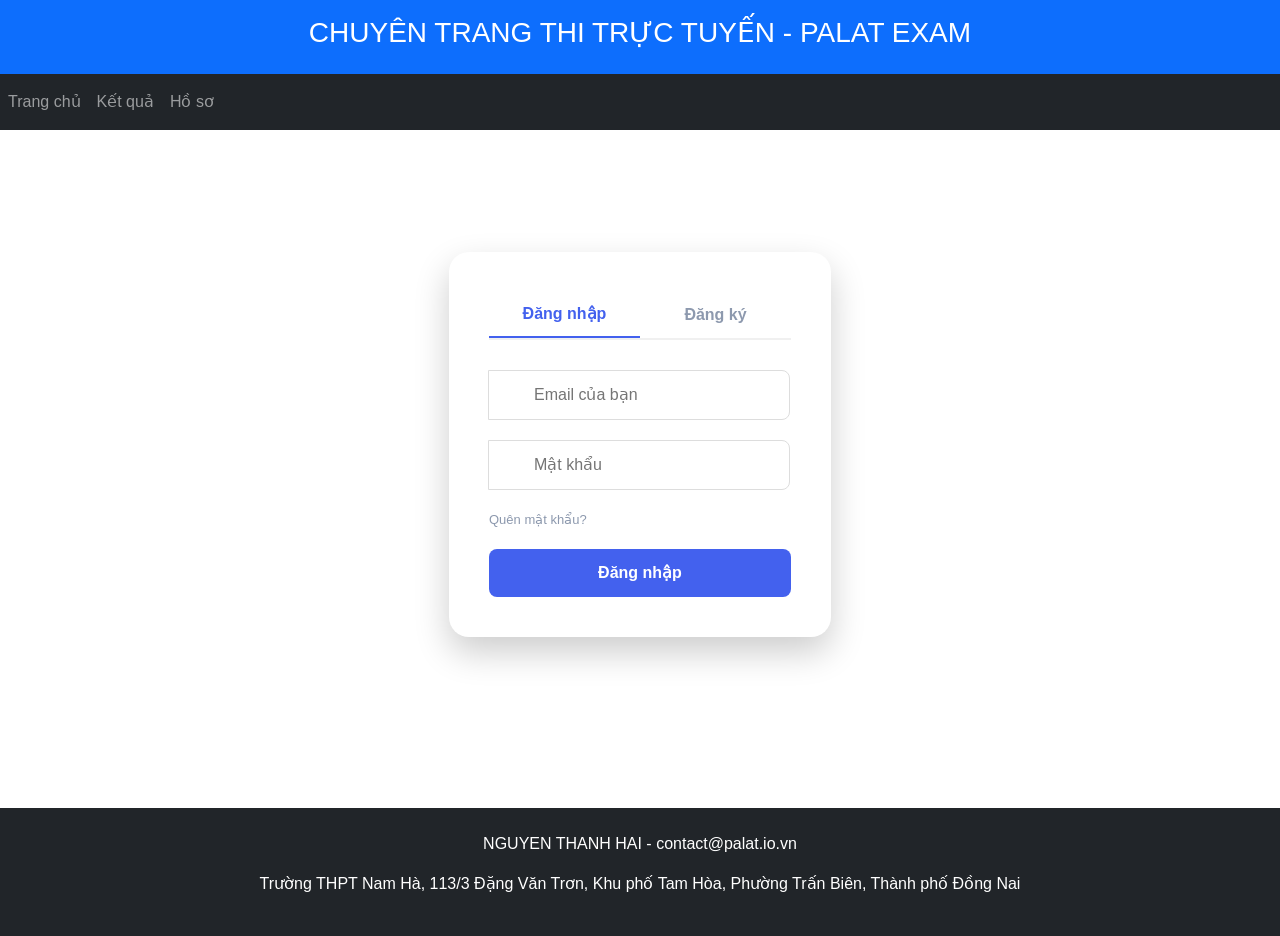
<file: index.html>
<!DOCTYPE html>
<html>
<head>
  <title>Palatexam APP v1</title>

</head>
<body>
  <script>
window.location.href = "/exam/";
</script>
<script>
  var delayInMilliseconds = 500;
  setTimeout(function() {
    window.open("/exam/" ,"_self");
  }, delayInMilliseconds);
  var seconds = 0;
  setInterval(function() {timer.innerHTML = seconds++;
  console.log(seconds);
  }, 1000);

  </script>
</body>
</html>
</file>
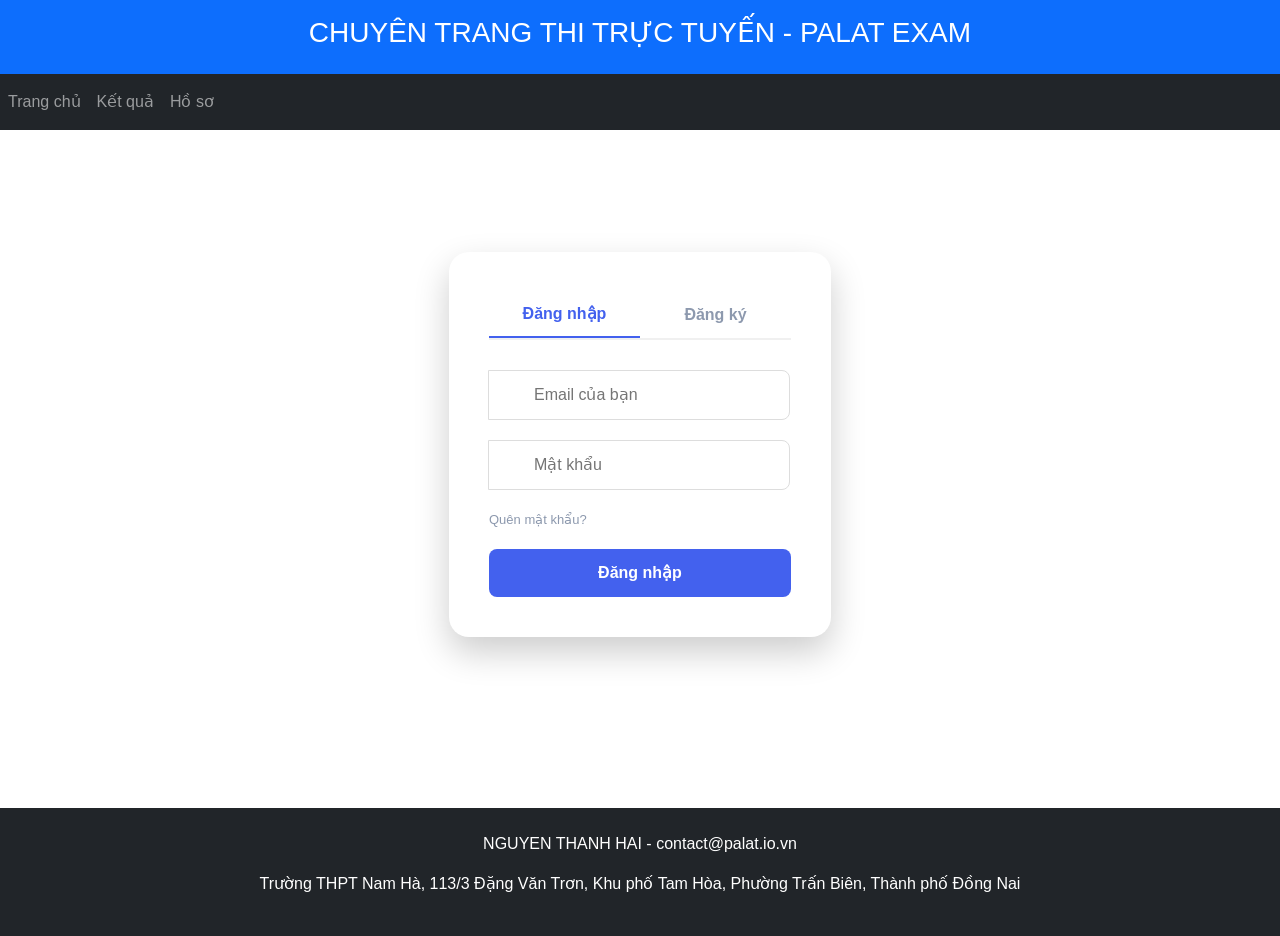
<file: exam/index.html>
<!DOCTYPE html>
<head>
    <title>TRANG KIỂM TRA KỸ NĂNG THÀNH VIÊN ĐẦU VÀO</title>
    <link rel="stylesheet" href="../data/style/exam.css" />
    <meta charset="utf-8">
    <meta name="viewport" content="width=device-width, initial-scale=1">
    <link href="https://cdn.jsdelivr.net/npm/bootstrap@5.3.8/dist/css/bootstrap.min.css" rel="stylesheet">
    <script src="https://cdn.jsdelivr.net/npm/bootstrap@5.3.8/dist/js/bootstrap.bundle.min.js"></script>
    
</head>
<body>
    <div id="TITLE_NAV">
        <div class="p-3 bg-primary text-white text-center">
            <h3 id="title_exam">CHUYÊN TRANG THI TRỰC TUYẾN - PALAT EXAM</h3>
        </div>
        <div>
            <nav class="navbar navbar-expand-sm bg-dark navbar-dark">
                    <ul class="navbar-nav">
                        <li class="nav-item"><a class="nav-link " href="?to=0"><i class="fas fa-home"></i> Trang chủ</a></li>
                        <li class="nav-item"><a class="nav-link "href="?to=result_exam"><i class="fas fa-result"></i> Kết quả</a></li>
                        <li class="nav-item"><a class="nav-link "href="?to=my_profile"><i class="fas fa-user"></i> Hồ sơ</a></li>
                    </ul>
                </nav>
        </div>
        
    </div>
    <div id="MAIN">
        
    </div>
    <div class="mt-5 p-4 bg-dark text-white text-center">
    <p>NGUYEN THANH HAI - contact@palat.io.vn</p>
    <p>Trường THPT Nam Hà, 113/3 Đặng Văn Trơn, Khu phố Tam Hòa, Phường Trấn Biên, Thành phố Đồng Nai</p>
    </div>
</body>
<script src="../data/event/runtime-en4.js"></script>
</html>
</file>
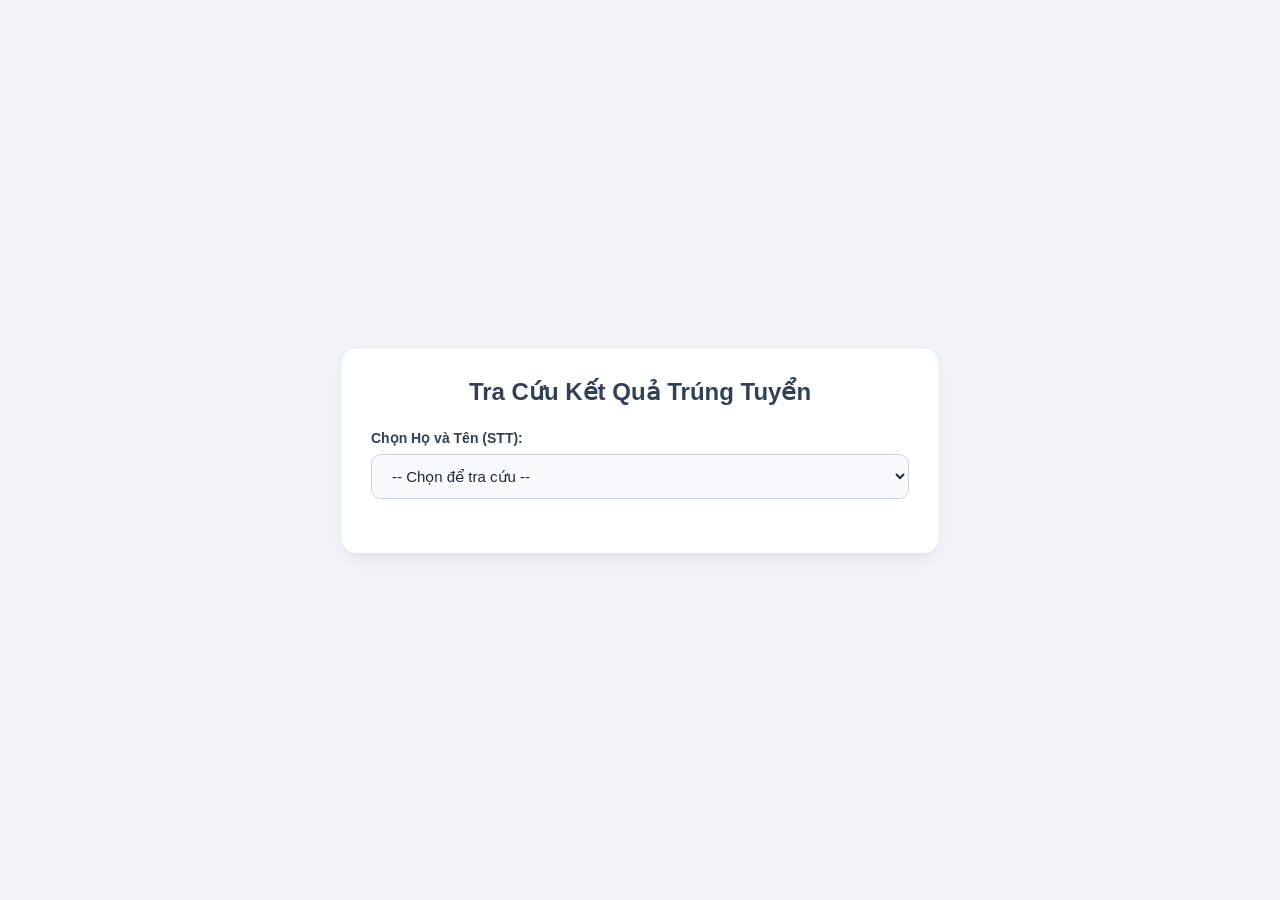
<file: data/locktracuu.html>
<!DOCTYPE html>
<html lang="vi">
<head>
    <meta charset="UTF-8">
    <meta name="viewport" content="width=device-width, initial-scale=1.0">
    <title>Tra Cứu Kết Quả Trúng Tuyển</title>
    <style>
        :root {
            --bg-color: #f1f5f9;
            --card-bg: #ffffff;
            --primary-color: #334155;
            --accent-color: #0ea5e9;
            --border-color: #cbd5e1;
            --text-color: #1e293b;
            --text-light: #64748b;
        }

        * {
            box-sizing: border-box;
            margin: 0;
            padding: 0;
            font-family: 'Segoe UI', Tahoma, Geneva, Verdana, sans-serif;
        }

        body {
            background-color: var(--bg-color);
            color: var(--text-color);
            display: flex;
            justify-content: center;
            align-items: center;
            min-height: 100vh;
            padding: 20px;
        }

        .container {
            width: 100%;
            max-width: 600px;
            background-color: var(--card-bg);
            border-radius: 16px;
            box-shadow: 0 10px 25px -5px rgba(0, 0, 0, 0.05), 0 8px 10px -6px rgba(0, 0, 0, 0.05);
            padding: 30px;
            border: 1px solid rgba(203, 213, 225, 0.5);
        }

        h2 {
            text-align: center;
            color: var(--primary-color);
            margin-bottom: 24px;
            font-size: 24px;
        }

        .search-box {
            display: flex;
            flex-direction: column;
            gap: 8px;
            margin-bottom: 24px;
        }

        label {
            font-weight: 600;
            font-size: 14px;
            color: var(--primary-color);
        }

        select {
            width: 100%;
            padding: 12px 16px;
            border: 1px solid var(--border-color);
            border-radius: 10px;
            font-size: 15px;
            background-color: #f8fafc;
            color: var(--text-color);
            outline: none;
            transition: all 0.3s ease;
        }

        select:focus {
            border-color: var(--accent-color);
            box-shadow: 0 0 0 3px rgba(14, 165, 233, 0.15);
            background-color: #fff;
        }

        .result-container {
            background-color: #f8fafc;
            border: 1px solid var(--border-color);
            border-radius: 12px;
            padding: 20px;
            display: none; /* Ẩn đi khi chưa có dữ liệu */
            animation: fadeIn 0.4s ease-in-out;
        }

        .result-container.active {
            display: block;
        }

        .result-title {
            font-size: 16px;
            font-weight: 700;
            color: var(--primary-color);
            margin-bottom: 16px;
            border-bottom: 2px solid var(--border-color);
            padding-bottom: 8px;
        }

        .result-item {
            display: flex;
            justify-content: space-between;
            padding: 10px 0;
            border-bottom: 1px dashed var(--border-color);
        }

        .result-item:last-child {
            border-bottom: none;
        }

        .label-name {
            color: var(--text-light);
            font-weight: 500;
        }

        .value-name {
            font-weight: 600;
            color: var(--text-color);
            text-align: right;
        }

        .loading {
            text-align: center;
            color: var(--text-light);
            font-style: italic;
            display: none;
            margin-top: 10px;
        }

        @keyframes fadeIn {
            from { opacity: 0; transform: translateY(6px); }
            to { opacity: 1; transform: translateY(0); }
        }
    </style>
</head>
<body>

    <div class="container">
        <h2>Tra Cứu Kết Quả Trúng Tuyển</h2>
        
        <div class="search-box">
            <label for="studentSelect">Chọn Họ và Tên (STT):</label>
            <select id="studentSelect" onchange="fetchData(this.value)">
              <option value="" disabled selected>-- Chọn để tra cứu --</option>
              <option value="1">1 - Đỗ Nguyễn Kim Anh</option>
              <option value="2">2 - Tăng Huỳnh Ngọc Anh</option>
              <option value="3">3 - Phạm Huỳnh Khắc Duy</option>
              <option value="4">4 - Hồ Quốc Đạt</option>
              <option value="5">5 - Nguyễn Phan Kim Đạt</option>
              <option value="6">6 - Trần Thành Đạt</option>
              <option value="7">7 - Vũ Thành Đạt</option>
              <option value="8">8 - Nguyễn Thanh Hải</option>
              <option value="9">9 - Trương Minh Hằng</option>
              <option value="10">10 - Phạm Trần Minh Hiếu</option>
              <option value="11">11 - Phan Tấn Hòa</option>
              <option value="12">12 - Trần Hòa</option>
              <option value="13">13 - Nguyễn Hữu Hoàng</option>
              <option value="14">14 - Chu Nhật Huy</option>
              <option value="15">15 - Huỳnh Phúc Khang</option>
              <option value="16">16 - Lưu Duy Khang</option>
              <option value="17">17 - Lê Khoa</option>
              <option value="18">18 - Vũ Đình Khôi</option>
              <option value="19">19 - Trần Tuấn Kiệt</option>
              <option value="20">20 - Nguyễn Hoàng Khánh Lam</option>
              <option value="21">21 - Trần Hữu Lộc</option>
              <option value="22">22 - Lê Thị Cẩm Ly</option>
              <option value="23">23 - Trần Tuyết Mai</option>
              <option value="24">24 - Phạm Bình Minh</option>
              <option value="25">25 - Đồng Thanh Ngân</option>
              <option value="27">27 - Nguyễn Trần Kim Ngân</option>
              <option value="28">28 - Nguyễn Phạm Bảo Ngọc</option>
              <option value="29">29 - Ôn Minh Nhã</option>
              <option value="30">30 - Đinh Trần Quỳnh Như</option>
              <option value="31">31 - Nguyễn Ngô Đăng Phúc</option>
              <option value="32">32 - Nguyễn Thanh Phúc</option>
              <option value="33">33 - Phạm Minh Phương</option>
              <option value="34">34 - Nguyễn Duy Quang</option>
              <option value="35">35 - Phạm Hồ Minh Quang</option>
              <option value="36">36 - Đặng Thị Diễm Quỳnh</option>
              <option value="37">37 - Đỗ Phương Thảo</option>
              <option value="38">38 - Trần Ngọc Anh Thy</option>
              <option value="39">39 - Nguyễn Đức Trí</option>
              <option value="40">40 - Nguyễn Đức Trí (2)</option>
              <option value="41">41 - Nguyễn Hoàng Trinh</option>
              <option value="42">42 - Hồ Thanh Trúc</option>
              <option value="43">43 - Nguyễn Cát Tường</option>
          </select>
        </div>

        <div id="loading" class="loading">Đang tải dữ liệu...</div>
        <div id="resultContainer" class="result-container">
            <div class="result-title">Thông Tin Trúng Tuyển</div>
            
            <div class="result-item">
                <span class="label-name">STT:</span>
                <span class="value-name" id="resSTT">--</span>
            </div>
            <div class="result-item">
                <span class="label-name">Họ và Tên:</span>
                <span class="value-name" id="resHoTen">--</span>
            </div>
            <div class="result-item">
                <span class="label-name">Trường Trúng Tuyển:</span>
                <span class="value-name" id="resTruong">--</span>
            </div>
            <div class="result-item">
                <span class="label-name">Ngành Trúng Tuyển:</span>
                <span class="value-name" id="resNganh">--</span>
            </div>
        </div>
    </div>

    <script>
        async function fetchData(stt) {
            if (!stt) return;

            const resultContainer = document.getElementById('resultContainer');
            const loading = document.getElementById('loading');
            resultContainer.classList.remove('active');
            loading.style.display = 'block';

            try {
                const response = await fetch(`https://api.palat.io.vn/tracuu/${stt}`);
                
                if (!response.ok) {
                    throw new Error('Không thể kết nối đến máy chủ hoặc không tìm thấy dữ liệu.');
                }

                const data = await response.json();
                document.getElementById('resSTT').textContent = data.STT || '--';
                document.getElementById('resHoTen').textContent = data.Ho_Va_Ten || '--';
                document.getElementById('resTruong').textContent = data.Tr || '--';
                document.getElementById('resNganh').textContent = data.Ng || '--';

                resultContainer.classList.add('active');
            } catch (error) {
                alert('Lỗi: ' + error.message);
            } finally {
                // Tắt trạng thái loading
                loading.style.display = 'none';
            }
        }
    </script>
</body>
</html>
</file>
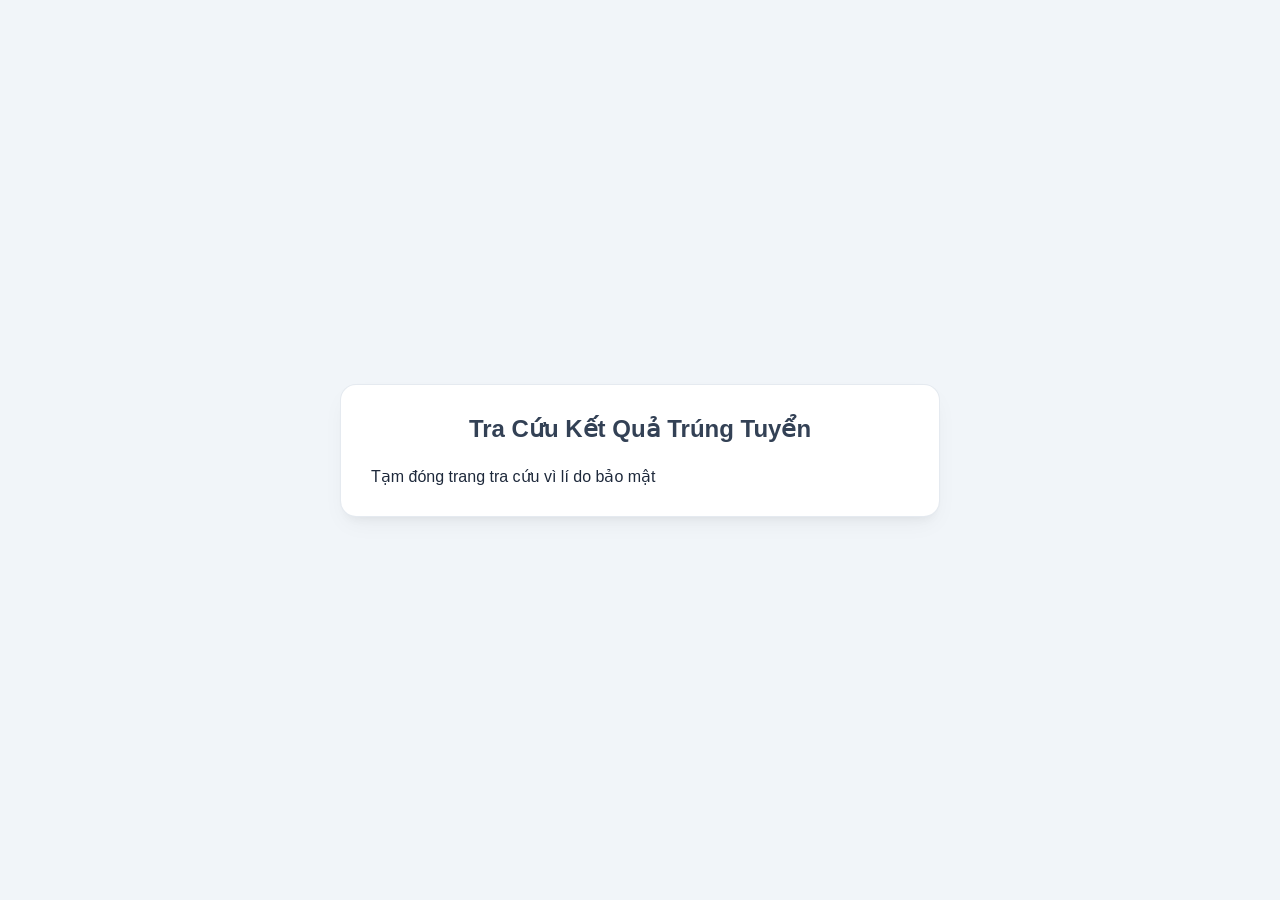
<file: data/tracuu.html>
<!DOCTYPE html>
<html lang="vi">
<head>
    <meta charset="UTF-8">
    <meta name="viewport" content="width=device-width, initial-scale=1.0">
    <title>Tra Cứu Kết Quả Trúng Tuyển</title>
    <style>
        :root {
            --bg-color: #f1f5f9;
            --card-bg: #ffffff;
            --primary-color: #334155;
            --accent-color: #0ea5e9;
            --border-color: #cbd5e1;
            --text-color: #1e293b;
            --text-light: #64748b;
        }

        * {
            box-sizing: border-box;
            margin: 0;
            padding: 0;
            font-family: 'Segoe UI', Tahoma, Geneva, Verdana, sans-serif;
        }

        body {
            background-color: var(--bg-color);
            color: var(--text-color);
            display: flex;
            justify-content: center;
            align-items: center;
            min-height: 100vh;
            padding: 20px;
        }

        .container {
            width: 100%;
            max-width: 600px;
            background-color: var(--card-bg);
            border-radius: 16px;
            box-shadow: 0 10px 25px -5px rgba(0, 0, 0, 0.05), 0 8px 10px -6px rgba(0, 0, 0, 0.05);
            padding: 30px;
            border: 1px solid rgba(203, 213, 225, 0.5);
        }

        h2 {
            text-align: center;
            color: var(--primary-color);
            margin-bottom: 24px;
            font-size: 24px;
        }

        .search-box {
            display: flex;
            flex-direction: column;
            gap: 8px;
            margin-bottom: 24px;
        }

        label {
            font-weight: 600;
            font-size: 14px;
            color: var(--primary-color);
        }

        select {
            width: 100%;
            padding: 12px 16px;
            border: 1px solid var(--border-color);
            border-radius: 10px;
            font-size: 15px;
            background-color: #f8fafc;
            color: var(--text-color);
            outline: none;
            transition: all 0.3s ease;
        }

        select:focus {
            border-color: var(--accent-color);
            box-shadow: 0 0 0 3px rgba(14, 165, 233, 0.15);
            background-color: #fff;
        }

        .result-container {
            background-color: #f8fafc;
            border: 1px solid var(--border-color);
            border-radius: 12px;
            padding: 20px;
            display: none; /* Ẩn đi khi chưa có dữ liệu */
            animation: fadeIn 0.4s ease-in-out;
        }

        .result-container.active {
            display: block;
        }

        .result-title {
            font-size: 16px;
            font-weight: 700;
            color: var(--primary-color);
            margin-bottom: 16px;
            border-bottom: 2px solid var(--border-color);
            padding-bottom: 8px;
        }

        .result-item {
            display: flex;
            justify-content: space-between;
            padding: 10px 0;
            border-bottom: 1px dashed var(--border-color);
        }

        .result-item:last-child {
            border-bottom: none;
        }

        .label-name {
            color: var(--text-light);
            font-weight: 500;
        }

        .value-name {
            font-weight: 600;
            color: var(--text-color);
            text-align: right;
        }

        .loading {
            text-align: center;
            color: var(--text-light);
            font-style: italic;
            display: none;
            margin-top: 10px;
        }

        @keyframes fadeIn {
            from { opacity: 0; transform: translateY(6px); }
            to { opacity: 1; transform: translateY(0); }
        }
    </style>
</head>
<body>

    <div class="container">
        <h2>Tra Cứu Kết Quả Trúng Tuyển</h2>
        
    

        <div>Tạm đóng trang tra cứu vì lí do bảo mật</div>

    </div>

</body>
</html>
</file>
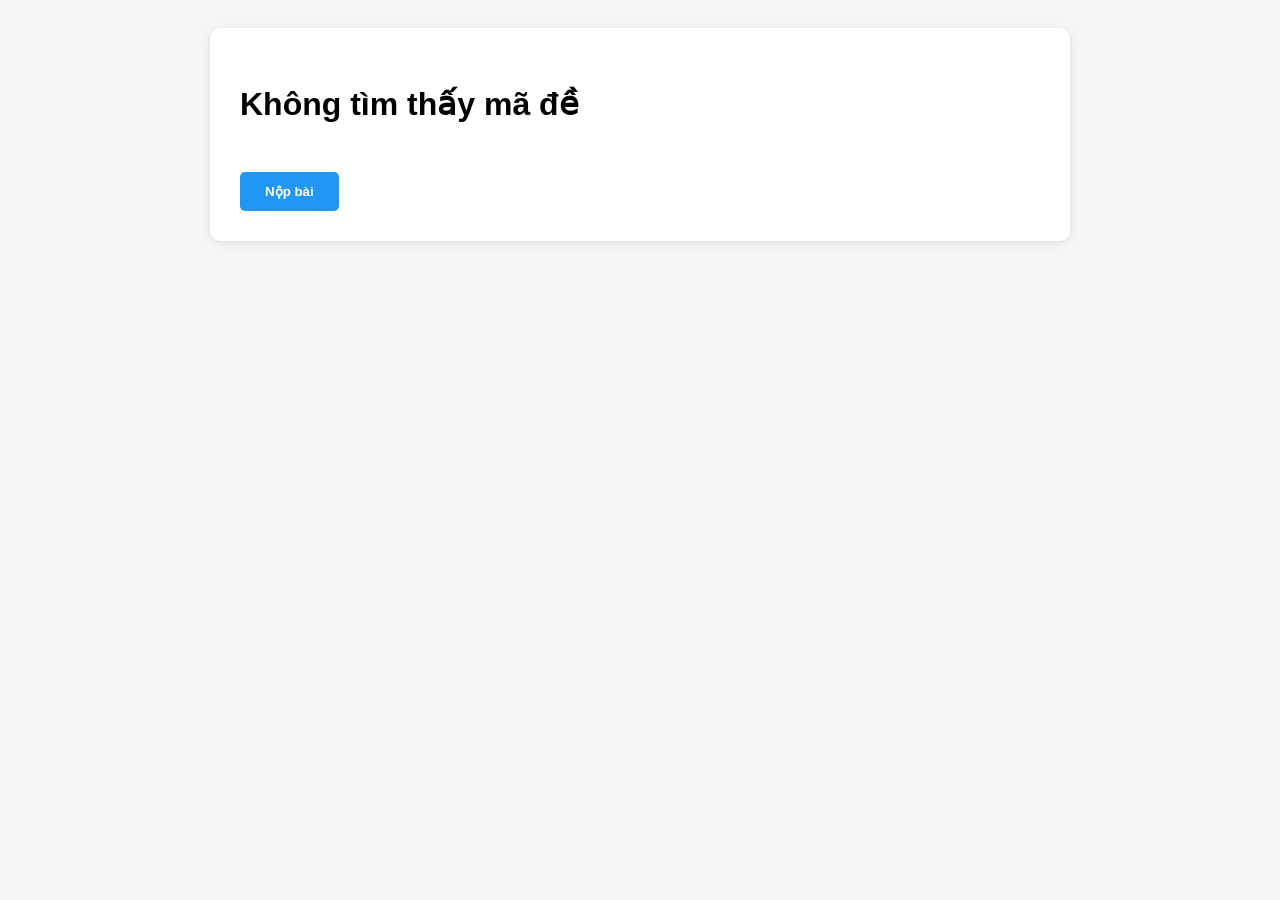
<file: exam/dethi.html>
<!DOCTYPE html>
<html lang="vi">
<head>
<meta charset="UTF-8">
<title>Thi trắc nghiệm</title>
<style>
    body { font-family: 'Segoe UI', Tahoma, Geneva, Verdana, sans-serif; padding: 20px; line-height: 1.6; background-color: #f4f7f6; }
    .container { max-width: 800px; margin: auto; background: white; padding: 30px; border-radius: 10px; box-shadow: 0 2px 10px rgba(0,0,0,0.1); }
    .question { margin-bottom: 20px; padding: 15px; border: 1px solid #eee; border-radius: 8px; display: none; /* Ẩn chi tiết lúc đầu */ }
    .correct { background: #e8f5e9; border-color: #4caf50; }
    .wrong { background: #ffebee; border-color: #f44336; }
    .answer-result { margin-top: 10px; padding: 8px; background: rgba(255,255,255,0.7); border-left: 4px solid #333; font-size: 0.9em; }
    input[type="text"] { padding: 8px; width: 250px; margin-top: 10px; border: 1px solid #ccc; border-radius: 4px; }
    label { cursor: pointer; display: block; margin: 8px 0; padding: 5px; border-radius: 4px; }
    label:hover { background: #f0f0f0; }
    
    #score-modal {
        display: none; position: fixed; z-index: 100; left: 0; top: 0; width: 100%; height: 100%;
        background-color: rgba(0,0,0,0.5); align-items: center; justify-content: center;
    }
    .modal-content {
        background: white; padding: 30px; border-radius: 10px; text-align: center; max-width: 400px; width: 90%;
    }
    
    .btn { padding: 12px 25px; cursor: pointer; border: none; border-radius: 5px; font-weight: bold; transition: 0.3s; }
    .btn-submit { background: #2196F3; color: white; margin-top: 20px; }
    .btn-detail { background: #4CAF50; color: white; margin-top: 15px; display: none; }
    .btn:hover { opacity: 0.8; }
</style>
</head>
<body>

<div class="container">
    <h1 id="title">Đang tải đề thi...</h1>
    <div id="quiz"></div>
    <button id="btn-submit" class="btn btn-submit" onclick="submitQuiz()">Nộp bài</button>
    <button id="btn-view-detail" class="btn btn-detail" onclick="showDetails()">Xem chi tiết bài làm</button>
</div>

<!-- Modal hiện điểm -->
<div id="score-modal">
    <div class="modal-content">
        <h2>Kết Quả Bài Làm</h2>
        <p id="score-text" style="font-size: 1.5em; color: #2196F3; font-weight: bold;"></p>
        <p id="stats-text"></p>
        <button class="btn btn-submit" onclick="closeModal()">Đóng</button>
    </div>
</div>


<script src="../data/event/exam.js"></script>

</body>
</html>
</file>
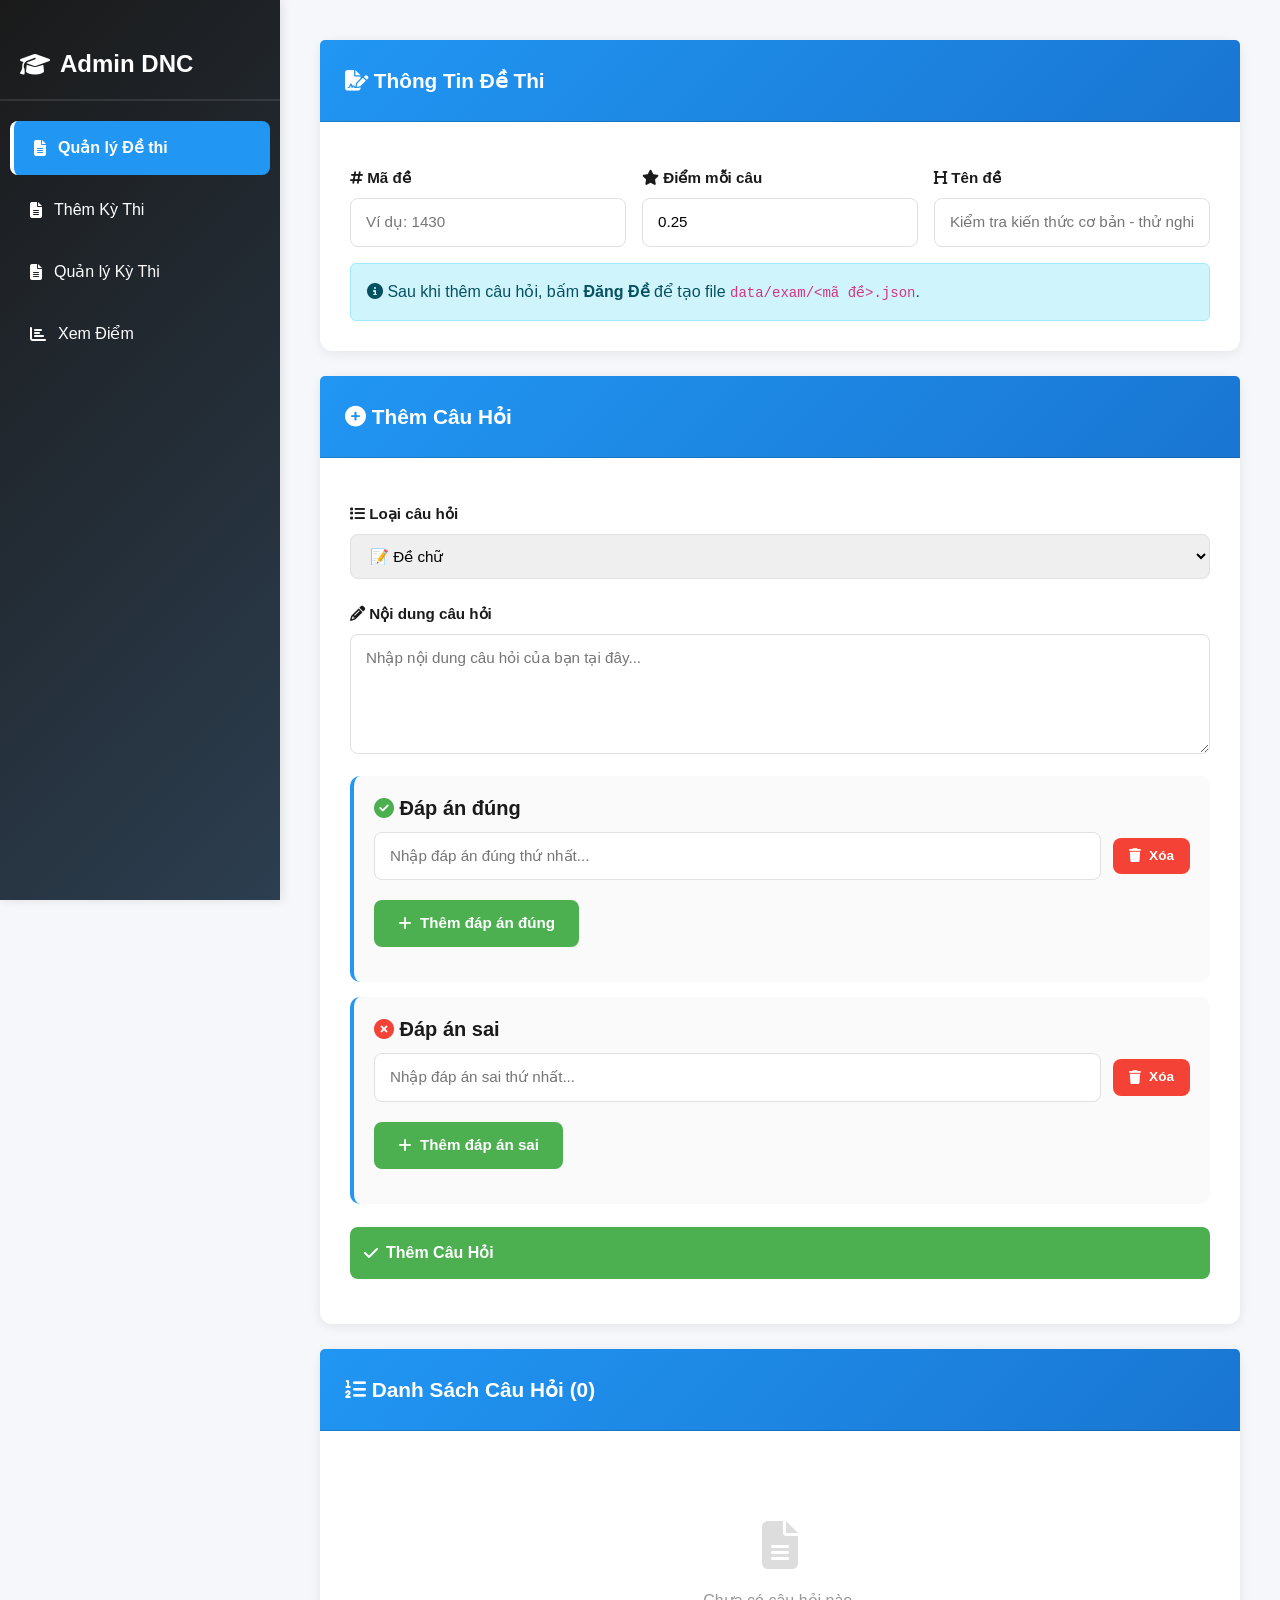
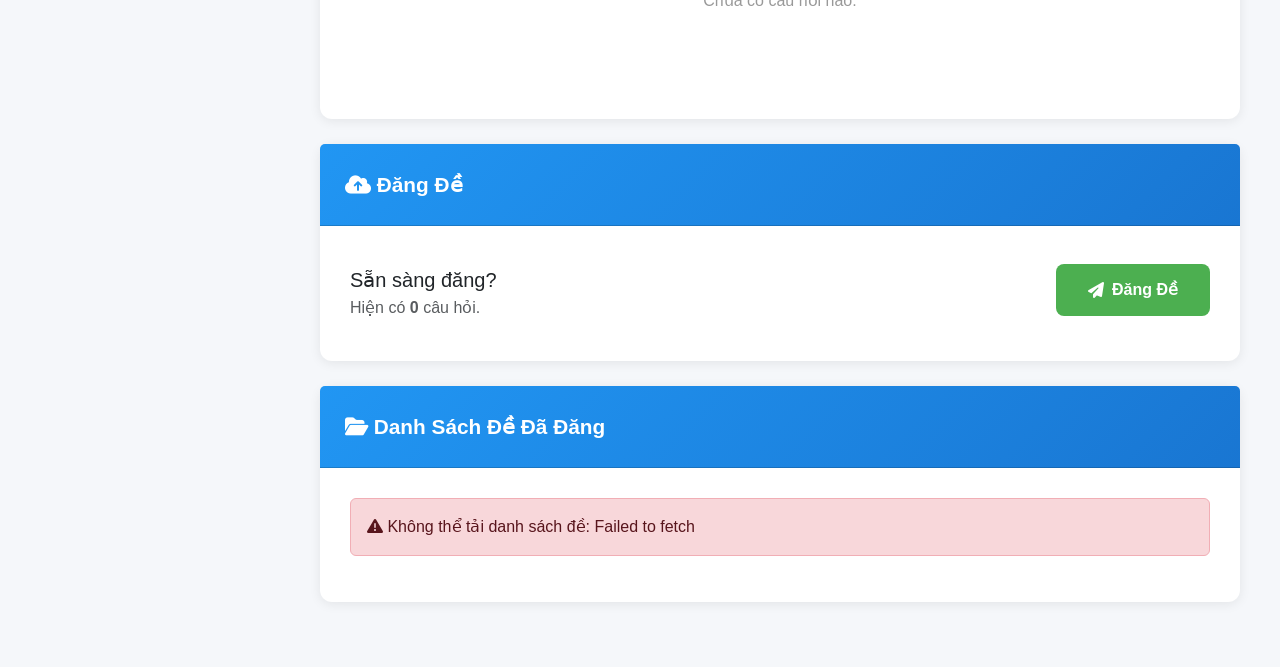
<file: exam/test.html>
<!DOCTYPE html>
<html lang="vi">
<head>
    <meta charset="UTF-8">
    <meta name="viewport" content="width=device-width, initial-scale=1.0">
    <title>Quản lý kết quả thi - DNC Admin</title>
    <link href="https://cdn.jsdelivr.net/npm/bootstrap@5.3.8/dist/css/bootstrap.min.css" rel="stylesheet">
    <link href="https://cdnjs.cloudflare.com/ajax/libs/font-awesome/6.4.0/css/all.min.css" rel="stylesheet">
    <style>
        * {
            margin: 0;
            padding: 0;
            box-sizing: border-box;
        }

        :root {
            --primary: #2196F3;
            --success: #4CAF50;
            --danger: #f44336;
            --warning: #FF9800;
            --dark: #1a1a1a;
            --light: #f5f7fa;
            --border: #e0e0e0;
        }

        body {
            font-family: 'Segoe UI', Tahoma, Geneva, Verdana, sans-serif;
            background: var(--light);
            color: #333;
        }

        /* Sidebar */
        .sidebar {
            width: 280px;
            background: linear-gradient(135deg, var(--dark) 0%, #2c3e50 100%);
            color: white;
            height: 100vh;
            padding: 30px 0;
            position: fixed;
            left: 0;
            top: 0;
            box-shadow: 2px 0 10px rgba(0,0,0,0.1);
            overflow-y: auto;
        }

        .sidebar h2 {
            padding: 20px 20px;
            font-size: 1.5rem;
            font-weight: 700;
            border-bottom: 2px solid rgba(255,255,255,0.1);
            margin-bottom: 20px;
            display: flex;
            align-items: center;
            gap: 10px;
        }

        .nav-item {
            padding: 15px 20px;
            cursor: pointer;
            transition: all 0.3s ease;
            display: flex;
            align-items: center;
            gap: 12px;
            font-size: 1rem;
            margin: 8px 10px;
            border-radius: 8px;
        }

        .nav-item:hover {
            background: rgba(255,255,255,0.15);
            padding-left: 25px;
        }

        .nav-item.active {
            background: var(--primary);
            font-weight: 600;
            border-left: 4px solid white;
        }

        /* Main Content */
        .content {
            margin-left: 280px;
            padding: 40px;
            min-height: 100vh;
        }

        .section {
            display: none;
            animation: fadeIn 0.3s ease;
        }

        .section.active {
            display: block;
        }

        @keyframes fadeIn {
            from { opacity: 0; transform: translateY(10px); }
            to { opacity: 1; transform: translateY(0); }
        }

        /* Cards & Forms */
        .card {
            border: none;
            border-radius: 12px;
            box-shadow: 0 2px 12px rgba(0,0,0,0.08);
            margin-bottom: 25px;
        }

        .card-header {
            background: linear-gradient(135deg, var(--primary) 0%, #1976D2 100%);
            color: white;
            border-radius: 12px 12px 0 0;
            padding: 25px;
            font-size: 1.3rem;
            font-weight: 600;
        }

        .card-body {
            padding: 30px;
        }

        /* Form Elements */
        label {
            font-weight: 600;
            margin-top: 15px;
            margin-bottom: 8px;
            color: var(--dark);
            display: block;
            font-size: 0.95rem;
        }

        .required {
            color: var(--danger);
            font-weight: bold;
        }

        input[type="text"],
        input[type="email"],
        input[type="url"],
        input[type="number"],
        select,
        textarea {
            width: 100%;
            padding: 12px 15px;
            border: 1px solid var(--border);
            border-radius: 8px;
            font-size: 0.95rem;
            transition: all 0.3s ease;
            font-family: inherit;
        }

        input[type="text"]:focus,
        input[type="email"]:focus,
        input[type="url"]:focus,
        input[type="number"]:focus,
        select:focus,
        textarea:focus {
            outline: none;
            border-color: var(--primary);
            box-shadow: 0 0 0 3px rgba(33, 150, 243, 0.1);
        }

        textarea {
            resize: vertical;
            min-height: 120px;
        }

        /* Buttons */
        .btn {
            padding: 12px 24px;
            border: none;
            cursor: pointer;
            border-radius: 8px;
            font-weight: 600;
            transition: all 0.3s ease;
            display: inline-flex;
            align-items: center;
            gap: 8px;
            font-size: 0.95rem;
        }

        .btn:hover {
            transform: translateY(-2px);
            box-shadow: 0 4px 12px rgba(0,0,0,0.15);
        }

        .btn:disabled {
            opacity: 0.6;
            cursor: not-allowed;
            transform: none;
        }

        .btn-add {
            background: var(--success);
            color: white;
            margin-bottom: 15px;
            margin-top: 8px;
        }

        .btn-add:hover {
            background: #45a049;
            color: white;
        }

        .btn-submit {
            background: var(--primary);
            color: white;
            margin-top: 20px;
            width: 100%;
        }

        .btn-submit:hover {
            background: #1565C0;
            color: white;
        }

        .btn-delete {
            background: var(--danger);
            color: white;
            padding: 8px 16px;
            font-size: 0.85rem;
        }

        .btn-delete:hover {
            background: #da190b;
            color: white;
        }

        .btn-edit {
            background: var(--warning);
            color: white;
            padding: 8px 16px;
            font-size: 0.85rem;
        }

        .btn-edit:hover {
            background: #e68900;
            color: white;
        }

        /* Answer Rows */
        .answer-row {
            display: flex;
            gap: 12px;
            margin-bottom: 12px;
            align-items: center;
        }

        .answer-row input {
            flex: 1;
        }

        .answer-row button {
            margin-top: 0;
            flex-shrink: 0;
        }

        .answer-section {
            background: #fafafa;
            padding: 20px;
            border-radius: 10px;
            margin: 15px 0;
            border-left: 4px solid var(--primary);
        }

        .answer-section h5 {
            font-weight: 600;
            margin-bottom: 12px;
            color: var(--dark);
        }

        /* Preview Section */
        .preview {
            background: #f0f7ff;
            padding: 20px;
            border-radius: 10px;
            margin: 20px 0;
            border-left: 4px solid var(--primary);
        }

        .preview h5 {
            font-weight: 600;
            margin-bottom: 15px;
            color: var(--dark);
        }

        .preview-item {
            padding: 10px 0;
            border-bottom: 1px solid rgba(0,0,0,0.05);
        }

        .preview-item:last-child {
            border-bottom: none;
        }

        .preview-label {
            font-weight: 600;
            color: var(--primary);
            display: inline-block;
            min-width: 120px;
        }

        .result {
            margin-top: 20px;
        }

        /* Tables */
        table {
            width: 100%;
            border-collapse: collapse;
        }

        thead {
            background: linear-gradient(135deg, #f5f7fa 0%, #eeeff2 100%);
        }

        th {
            padding: 16px 12px;
            text-align: left;
            font-weight: 600;
            color: var(--dark);
            border-bottom: 2px solid var(--border);
        }

        td {
            padding: 14px 12px;
            border-bottom: 1px solid #f0f0f0;
        }

        tbody tr:hover {
            background: #f9f9f9;
        }

        .exam-id-cell {
            font-weight: 600;
            color: var(--primary);
        }

        .score-high {
            color: var(--success);
            font-weight: 600;
        }

        .score-low {
            color: var(--danger);
            font-weight: 600;
        }

        .answer-display {
            padding: 8px 12px;
            margin: 5px 0;
            border-radius: 6px;
            font-size: 0.9rem;
        }

        .correct-display {
            background: rgba(76, 175, 80, 0.1);
            border-left: 3px solid var(--success);
        }

        .wrong-display {
            background: rgba(244, 67, 54, 0.1);
            border-left: 3px solid var(--danger);
        }

        /* Filter Section */
        .filter-section {
            background: white;
            padding: 20px;
            border-radius: 10px;
            margin-bottom: 25px;
            box-shadow: 0 2px 8px rgba(0,0,0,0.05);
            display: flex;
            align-items: flex-end;
            gap: 15px;
            flex-wrap: wrap;
        }

        .filter-section input {
            max-width: 400px;
            flex: 1;
            min-width: 250px;
        }

        .filter-label {
            font-weight: 600;
            color: var(--dark);
            white-space: nowrap;
        }

        /* Empty State */
        .empty-state {
            text-align: center;
            padding: 60px 20px;
            color: #999;
        }

        .empty-state i {
            font-size: 3rem;
            margin-bottom: 20px;
            color: #ddd;
        }

        /* Responsive */
        @media (max-width: 768px) {
            .sidebar {
                width: 0;
                transform: translateX(-100%);
                transition: transform 0.3s ease;
            }

            .sidebar.active {
                width: 280px;
                transform: translateX(0);
                z-index: 1000;
            }

            .content {
                margin-left: 0;
                padding: 20px;
            }

            .answer-row {
                flex-direction: column;
            }

            .answer-row button {
                width: 100%;
            }

            .filter-section {
                flex-direction: column;
                align-items: stretch;
            }

            .filter-section input {
                max-width: 100%;
            }
        }

        /* Loading State */
        .loading {
            text-align: center;
            padding: 40px;
        }

        .spinner-border {
            color: var(--primary);
        }
    </style>
</head>
<body>

<div class="sidebar">
    <h2><i class="fas fa-graduation-cap"></i> Admin DNC</h2>
    <div class="nav-item active" onclick="showSection('sec-exams', this)">
        <i class="fas fa-file-alt"></i> Quản lý Đề thi
    </div>
    <div class="nav-item" onclick="showSection('sec-exam', this)">
        <i class="fas fa-file-alt"></i> Thêm Kỳ Thi
    </div>
     <div class="nav-item" onclick="showSection('sec-editexam', this)">
        <i class="fas fa-file-alt"></i> Quản lý Kỳ Thi
    </div>
    <div class="nav-item" onclick="showSection('sec-results', this)">
        <i class="fas fa-chart-bar"></i> Xem Điểm
    </div>
</div>

<div class="content">
    <!-- Exam Management Section -->
    <div id="sec-exams" class="section active">

        <!-- Exam information -->
        <div class="card">
            <div class="card-header">
                <i class="fas fa-file-signature"></i> Thông Tin Đề Thi
            </div>
            <div class="card-body">
                <div class="row g-3">
                    <div class="col-md-4">
                        <label for="examId"><i class="fas fa-hashtag"></i> Mã đề</label>
                        <input type="text" id="examId" placeholder="Ví dụ: 1430">
                    </div>

                    <div class="col-md-4">
                        <label for="examPoint"><i class="fas fa-star"></i> Điểm mỗi câu</label>
                        <input type="number" id="examPoint" value="0.25" min="0" step="0.01">
                    </div>

                    <div class="col-md-4">
                        <label for="examTitle"><i class="fas fa-heading"></i> Tên đề</label>
                        <input type="text" id="examTitle"
                               placeholder="Kiểm tra kiến thức cơ bản - thử nghiệm đề và máy chấm">
                    </div>
                </div>

                <div class="mt-3">
                    <div class="alert alert-info mb-0">
                        <i class="fas fa-info-circle"></i>
                        Sau khi thêm câu hỏi, bấm <b>Đăng Đề</b> để tạo file
                        <code>data/exam/&lt;mã đề&gt;.json</code>.
                    </div>
                </div>
            </div>
        </div>

        <div class="card">
            <div class="card-header">
                <i class="fas fa-plus-circle"></i> Thêm Câu Hỏi
            </div>
            <div class="card-body">
                <!-- Question Type -->
                <label for="questionType"><i class="fas fa-list"></i> Loại câu hỏi</label>
                <select id="questionType">
                    <option value="text">📝 Đề chữ</option>
                    <option value="img">🖼️ Đề có hình ảnh</option>
                    <option value="text-thptqg">THPTQG_ĐS_CHỮ</option>
                    <option value="img-thptqg">THPTQG_ĐS_HÌNH</option>
                </select>

                <!-- Question Content -->
                <label for="question" class="mt-4"><i class="fas fa-pencil-alt"></i> Nội dung câu hỏi</label>
                <textarea
                    id="question"
                    placeholder="Nhập nội dung câu hỏi của bạn tại đây..."
                ></textarea>

                <!-- Image Input -->
                <div id="imageInput" style="display:none;">
                    <label for="image"><i class="fas fa-image"></i> URL hình ảnh</label>
                    <input
                        id="image"
                        type="text"
                        placeholder="https://example.com/image.png"
                    >
                </div>

                <!-- Correct Answers -->
                <div class="answer-section">
                    <h5><i class="fas fa-check-circle" style="color: var(--success);"></i> Đáp án đúng</h5>
                    <div id="correctAnswers">
                        <div class="answer-row">
                            <input
                                type="text"
                                class="correct-input"
                                placeholder="Nhập đáp án đúng thứ nhất..."
                            >
                            <button type="button" class="btn btn-delete" onclick="removeCorrect(this)">
                                <i class="fas fa-trash"></i> Xóa
                            </button>
                        </div>
                    </div>
                    <button type="button" class="btn btn-add" onclick="addCorrect()">
                        <i class="fas fa-plus"></i> Thêm đáp án đúng
                    </button>
                </div>

                <!-- Wrong Answers -->
                <div class="answer-section">
                    <h5><i class="fas fa-times-circle" style="color: var(--danger);"></i> Đáp án sai</h5>
                    <div id="wrongAnswers">
                        <div class="answer-row">
                            <input
                                type="text"
                                class="wrong-input"
                                placeholder="Nhập đáp án sai thứ nhất..."
                            >
                            <button type="button" class="btn btn-delete" onclick="removeWrong(this)">
                                <i class="fas fa-trash"></i> Xóa
                            </button>
                        </div>
                    </div>
                    <button type="button" class="btn btn-add" onclick="addWrong()">
                        <i class="fas fa-plus"></i> Thêm đáp án sai
                    </button>
                </div>

                <!-- Submit Button -->
                <button type="button" class="btn btn-add" style="width: 100%; padding: 14px; font-size: 1rem;" onclick="addQuestion()">
                    <i class="fas fa-check"></i> Thêm Câu Hỏi
                </button>
            </div>
        </div>

        <!-- Current questions -->
        <div class="card">
            <div class="card-header">
                <i class="fas fa-list-ol"></i> Danh Sách Câu Hỏi (<span id="questionCount">0</span>)
            </div>
            <div class="card-body">
                <div id="questions">
                    <div class="empty-state">
                        <i class="fas fa-file-alt"></i>
                        <p>Chưa có câu hỏi nào.</p>
                    </div>
                </div>
            </div>
        </div>

        <!-- Publish exam -->
        <div class="card">
            <div class="card-header">
                <i class="fas fa-cloud-upload-alt"></i> Đăng Đề
            </div>
            <div class="card-body">
                <div class="d-flex justify-content-between align-items-center flex-wrap gap-3">
                    <div>
                        <h5 class="mb-1">Sẵn sàng đăng?</h5>
                        <div class="text-muted">
                            Hiện có <b id="questionCount2">0</b> câu hỏi.
                        </div>
                    </div>

                    <button type="button" class="btn btn-add"
                            style="padding: 14px 32px; font-size: 1rem;"
                            onclick="publishExam()">
                        <i class="fas fa-paper-plane"></i> Đăng Đề
                    </button>
                </div>
            </div>
        </div>

        <!-- Published exams -->
        <div class="card">
            <div class="card-header">
                <i class="fas fa-folder-open"></i> Danh Sách Đề Đã Đăng
            </div>
            <div class="card-body">
                <div id="publishedExams">
                    <div class="loading">
                        <div class="spinner-border" role="status"></div>
                        <p class="mt-3">Đang tải danh sách đề...</p>
                    </div>
                </div>
            </div>
        </div>
    </div>

    <!-- Exam Management Section -->
    <div id="sec-exam" class="section">
        <div class="card">
            <div class="card-header">
                <i class="fas fa-file-circle-plus"></i> Thêm Bài Kiểm Tra
            </div>
            <div class="card-body">
                <form id="examForm">
                    <!-- URL -->
                    <label for="url">
                        <i class="fas fa-link"></i> URL bài thi / để trống thì dùng api web

                    </label>
                    <input
                        type="url"
                        id="url"
                        placeholder="https://docs.google.com/forms/..."
                    >

                    <!-- Row 1 -->
                    <div class="row">
                        <div class="col-md-6">
                            <label for="time">
                                <i class="fas fa-calendar"></i> Ngày tạo
                                <span class="required">*</span>
                            </label>
                            <input
                                type="text"
                                id="time"
                                placeholder="21/5/2026"
                                required
                            >
                        </div>

                        <div class="col-md-6">
                            <label for="idexam">
                                <i class="fas fa-hashtag"></i> Mã đề
                                <span class="required">*</span>
                            </label>
                            <input
                                type="text"
                                id="idexam"
                                placeholder="2430"
                                required
                            >
                        </div>
                    </div>

                    <!-- Row 2 -->
                    <div class="row">
                        <div class="col-md-6">
                            <label for="status">
                                <i class="fas fa-toggle-on"></i> Trạng thái
                                <span class="required">*</span>
                            </label>
                            <select id="status" required>
                                <option value="0">0 - Chưa mở</option>
                                <option value="1">1 - Đang mở</option>
                                <option value="2">2 - Đã đóng</option>
                            </select>
                        </div>

                        <div class="col-md-6">
                            <label for="time_exam">
                                <i class="fas fa-clock"></i> Thời gian làm bài
                                <span class="required">*</span>
                            </label>
                            <input
                                type="text"
                                id="time_exam"
                                placeholder="15h-0h 22/5/2026"
                                required
                            >
                        </div>
                    </div>

                    <!-- Form Exam -->
                    <label for="form_exam">
                        <i class="fas fa-list-check"></i> Cấu trúc đề
                        <span class="required">*</span>
                    </label>
                    <input
                        type="text"
                        id="form_exam"
                        placeholder="50 Câu trắc nghiệm, 8 Câu đúng sai, 12 Câu trả lời ngắn"
                        required
                    >

                    <!-- Title -->
                    <label for="title_exam">
                        <i class="fas fa-heading"></i> Tên bài kiểm tra
                        <span class="required">*</span>
                    </label>
                    <input
                        type="text"
                        id="title_exam"
                        placeholder="KỲ KIỂM TRA ĐÁNH GIÁ NĂNG LỰC..."
                        required
                    >

                    <!-- Topic -->
                    <label for="title_exam_topic">
                        <i class="fas fa-book"></i> Môn / Chủ đề
                        <span class="required">*</span>
                    </label>
                    <input
                        type="text"
                        id="title_exam_topic"
                        placeholder="Vật lý"
                        required
                    >

                    <!-- Description -->
                    <label for="describe_exam">
                        <i class="fas fa-align-left"></i> Mô tả đề
                        <span class="required">*</span>
                    </label>
                    <textarea
                        id="describe_exam"
                        placeholder="Kiểm tra kiến thức vật lý từ lớp 10-12"
                        required
                    ></textarea>

                    <!-- Result -->
                    <label for="describe_exam_result">
                        <i class="fas fa-calculator"></i> Cách tính kết quả
                        <span class="required">*</span>
                    </label>
                    <textarea
                        id="describe_exam_result"
                        placeholder="Tính điểm theo số câu đúng liên tiếp"
                        required
                    ></textarea>

                    <!-- Preview -->
                    <div class="preview" id="preview">
                        <h5><i class="fas fa-eye"></i> Xem trước</h5>
                        <div id="previewContent" class="text-muted">
                            Nhập dữ liệu để xem trước...
                        </div>
                    </div>

                    <!-- Submit -->
                    <button type="submit" class="btn btn-submit">
                        <i class="fas fa-cloud-arrow-up"></i> Thêm Bài Kiểm Tra
                    </button>
                </form>

                <!-- Result -->
                <div id="result" class="result"></div>
            </div>
        </div>
    </div>

    <!-- Results Section -->
    <div id="sec-results" class="section">
        <div class="card">
            <div class="card-header">
                <i class="fas fa-chart-line"></i> Kết Quả Bài Thi
            </div>
            <div class="card-body">
                <!-- Filter -->
                <div class="filter-section">
                    <span class="filter-label"><i class="fas fa-search"></i> Lọc theo Mã Đề:</span>
                    <input 
                        type="text" 
                        id="filterExam" 
                        placeholder="Nhập mã đề để tìm kiếm..." 
                        onkeyup="filterTable()"
                    >
                </div>

                <!-- Table -->
                <div class="table-responsive">
                    <table class="table table-hover">
                        <thead>
                            <tr>
                                <th><i class="fas fa-hash"></i> STT</th>
                                <th><i class="fas fa-user"></i> ID Thí sinh</th>
                                <th><i class="fas fa-file-code"></i> Mã Đề</th>
                                <th><i class="fas fa-star"></i> Điểm số</th>
                                <th><i class="fas fa-percentage"></i> Tỉ lệ đúng</th>
                                <th><i class="fas fa-clock"></i> Thời gian nộp</th>
                            </tr>
                        </thead>
                        <tbody id="adminBody" class="result-row">
                            <tr>
                                <td colspan="6" class="empty-state">
                                    <i class="fas fa-inbox"></i>
                                    <p>Đang tải dữ liệu...</p>
                                </td>
                            </tr>
                        </tbody>
                    </table>
                </div>
            </div>
        </div>
    </div>

    <div id="sec-editexam" class="section">
       <div class="card">

    <div class="card-header"
         style="background: linear-gradient(135deg, #6c757d, #343a40);">

        <i class="fas fa-gears"></i>
        Quản Lý Đề Thi

    </div>

    <div class="card-body">

        <label for="manageIdexam">
            <i class="fas fa-hashtag"></i>
            ID đề thi
        </label>

        <input
            type="text"
            id="manageIdexam"
            placeholder="Ví dụ: 2430"
        >

        <div class="d-flex gap-2 mt-3">

            <!-- ĐỔI STATUS -->

            <button
                type="button"
                class="btn"
                onclick="toggleExamStatus()"
                style="
                    background:#FF9800;
                    color:white;
                "
            >
                <i class="fas fa-toggle-on"></i>
                Bật / Tắt
            </button>


            <!-- XÓA -->

            <button
                type="button"
                class="btn"
                onclick="deleteExam()"
                style="
                    background:#f44336;
                    color:white;
                "
            >
                <i class="fas fa-trash"></i>
                Xóa
            </button>

        </div>

        <div
            id="manageResult"
            style="display:none; margin-top:20px;"
        ></div>

    </div>
    <div class="card">

    <div class="card-header"
         style="background: linear-gradient(135deg, #2196F3, #1565C0);">

        <i class="fas fa-list"></i>
        Danh Sách Kỳ Thi

    </div>

    <div class="card-body">

        <div class="d-flex justify-content-between align-items-center mb-3">

            <div>
                <span class="text-muted">
                    Các kỳ thi hiện có trên hệ thống
                </span>
            </div>

            <button
                type="button"
                class="btn"
                onclick="loadExamList()"
                style="
                    background:#2196F3;
                    color:white;
                "
            >
                <i class="fas fa-rotate"></i>
                Làm mới
            </button>

        </div>


        <div
            id="examList"
        >

            <div class="text-center p-4">

                <div
                    class="spinner-border text-primary"
                    role="status"
                ></div>

                <p class="mt-2">
                    Đang tải danh sách...
                </p>

            </div>

        </div>

    </div>

</div>
</div>
    </div>

<script src="https://cdn.jsdelivr.net/npm/bootstrap@5.3.8/dist/js/bootstrap.bundle.min.js"></script>
<script>
    // ============================
    // GLOBAL VARIABLES
    // ============================
    let questions = [];

    // ============================
    // UTILITY FUNCTION
    // ============================
    function escapeHtml(text) {
        const map = {
            '&': '&amp;',
            '<': '&lt;',
            '>': '&gt;',
            '"': '&quot;',
            "'": '&#039;'
        };
        return String(text).replace(/[&<>"']/g, m => map[m]);
    }

    function showMessage(message, type = 'success') {
        const alertClass = type === 'error' ? 'alert-danger' : 'alert-success';
        const alertDiv = document.createElement('div');
        alertDiv.className = `alert ${alertClass} alert-dismissible fade show`;
        alertDiv.innerHTML = `
            ${message}
            <button type="button" class="btn-close" data-bs-dismiss="alert"></button>
        `;
        
        const container = document.querySelector('.content');
        container.insertBefore(alertDiv, container.firstChild);
        
        setTimeout(() => alertDiv.remove(), 5000);
    }

    // ============================
    // SECTION NAVIGATION
    // ============================
    function showSection(id, clickedItem) {
        document.querySelectorAll('.section').forEach(s => s.classList.remove('active'));
        document.querySelectorAll('.nav-item').forEach(n => n.classList.remove('active'));
        document.getElementById(id).classList.add('active');
        if (clickedItem) clickedItem.classList.add('active');
        
        if(id === 'sec-exams') loadExams();
        if(id === 'sec-results') loadAllResults();
    }

    // ============================
    // CORRECT ANSWERS MANAGEMENT
    // ============================
    function addCorrect() {
        const container = document.getElementById('correctAnswers');
        const div = document.createElement('div');
        div.className = 'answer-row';
        div.innerHTML = `
            <input 
                type="text" 
                class="correct-input" 
                placeholder="Nhập đáp án đúng..."
            >
            <button type="button" class="btn btn-delete" onclick="removeCorrect(this)">
                <i class="fas fa-trash"></i> Xóa
            </button>
        `;
        container.appendChild(div);
    }

    function removeCorrect(btn) {
        const rows = document.querySelectorAll('#correctAnswers .answer-row');
        if (rows.length <= 1) {
            showMessage('Phải có ít nhất 1 đáp án đúng', 'error');
            return;
        }
        btn.closest('.answer-row').remove();
    }

    // ============================
    // WRONG ANSWERS MANAGEMENT
    // ============================
    function addWrong() {
        const container = document.getElementById('wrongAnswers');
        const div = document.createElement('div');
        div.className = 'answer-row';
        div.innerHTML = `
            <input 
                type="text" 
                class="wrong-input" 
                placeholder="Nhập đáp án sai..."
            >
            <button type="button" class="btn btn-delete" onclick="removeWrong(this)">
                <i class="fas fa-trash"></i> Xóa
            </button>
        `;
        container.appendChild(div);
    }

    function removeWrong(btn) {
        const rows = document.querySelectorAll('#wrongAnswers .answer-row');
        if (rows.length <= 1) {
            showMessage('Phải có ít nhất 1 đáp án sai', 'error');
            return;
        }
        btn.closest('.answer-row').remove();
    }

    // ============================
    // QUESTION TYPE TOGGLE
    // ============================
    document.getElementById("questionType").addEventListener("change", function() {
        document.getElementById("imageInput").style.display = this.value === "img" || this.value === "img-thptqg" ? "block" : "none";
    });

    // ============================
    // VALIDATE FORM DATA
    // ============================
    function validateQuestion() {
        const question = document.getElementById("question").value.trim();
        const type = document.getElementById("questionType").value;
        const image = document.getElementById("image").value.trim();

        const correctInputs = document.querySelectorAll(".correct-input");
        const correctAnswers = Array.from(correctInputs)
            .map(input => input.value.trim())
            .filter(value => value !== "");

        const wrongInputs = document.querySelectorAll(".wrong-input");
        const wrongAnswers = Array.from(wrongInputs)
            .map(input => input.value.trim())
            .filter(value => value !== "");

        if ((!question && type !== "img")|| (type !== "img-thptqg" && !question)) {
            showMessage("Chưa nhập nội dung câu hỏi.", "error");
            return null;
        }

        if (correctAnswers.length === 0) {
            showMessage("Phải có ít nhất 1 đáp án đúng.", "error");
            return null;
        }

        if (wrongAnswers.length === 0) {
            showMessage("Phải có ít nhất 1 đáp án sai.", "error");
            return null;
        }

        if (type === "img" && !image) {
            showMessage("Câu hỏi dạng hình ảnh cần có URL hình ảnh.", "error");
            return null;
        }

        return { question, type, image, correctAnswers, wrongAnswers };
    }

    // ============================
    // ADD QUESTION
    // ============================
    function addQuestion() {
        const data = validateQuestion();
        if (!data) return;

        const newQuestion = {
            ans: data.correctAnswers,
            ans_w: data.wrongAnswers.map(answer => ({ label: answer })),
            label: data.question,
            type_laber: data.type
        };

        if (data.type === "img") {
            newQuestion.image = data.image;
        }

        questions.push(newQuestion);
        showMessage("Câu hỏi đã được thêm thành công!", "success");
        resetForm();
        renderQuestions();
    }

    // ============================
    // RESET FORM
    // ============================
    function resetForm() {
        document.getElementById("question").value = "";
        document.getElementById("image").value = "";
        document.getElementById("questionType").value = "text";
        document.getElementById("imageInput").style.display = "none";

        document.getElementById("correctAnswers").innerHTML = `
            <div class="answer-row">
                <input type="text" class="correct-input" placeholder="Nhập đáp án đúng...">
                <button type="button" class="btn btn-delete" onclick="removeCorrect(this)">
                    <i class="fas fa-trash"></i> Xóa
                </button>
            </div>
        `;

        document.getElementById("wrongAnswers").innerHTML = `
            <div class="answer-row">
                <input type="text" class="wrong-input" placeholder="Nhập đáp án sai...">
                <button type="button" class="btn btn-delete" onclick="removeWrong(this)">
                    <i class="fas fa-trash"></i> Xóa
                </button>
            </div>
        `;
    }

    // ============================
    // RENDER QUESTIONS LIST
    // ============================
    function renderQuestions() {
        const container = document.getElementById("questions");
        document.getElementById("questionCount").textContent = questions.length;
        document.getElementById("questionCount2").textContent = questions.length;

        if (questions.length === 0) {
            container.innerHTML = `
                <div class="empty-state">
                    <i class="fas fa-file-alt"></i>
                    <p>Chưa có câu hỏi nào.</p>
                </div>
            `;
            return;
        }

        container.innerHTML = questions.map((q, index) => `
            <div class="card">
                <div class="card-header">
                    <i class="fas fa-question-circle"></i>
                    Câu ${index + 1} [${q.type_laber === 'img' ? '🖼️ Hình ảnh' : '📝 Chữ'}]
                </div>
                <div class="card-body">
                    <p style="font-weight: 600; margin-bottom: 15px;">${escapeHtml(q.label)}</p>
                    ${q.type_laber === "img" ? `<img src="${escapeHtml(q.image)}" style="max-width:300px; display:block; margin:15px 0; border-radius:8px;">` : ""}
                    <div style="margin-top: 15px;">
                        <h6 style="color: var(--success); margin-bottom: 10px;">
                            <i class="fas fa-check-circle"></i> Đáp án đúng:
                        </h6>
                        ${(Array.isArray(q.ans) ? q.ans : [q.ans].filter(Boolean))
                            .map(answer => `<div class="answer-display correct-display">
                                <i class="fas fa-check-circle"></i> ${escapeHtml(answer)}
                            </div>`).join("")}
                    </div>
                    <div style="margin-top: 15px;">
                        <h6 style="color: var(--danger); margin-bottom: 10px;">
                            <i class="fas fa-times-circle"></i> Đáp án sai:
                        </h6>
                        ${(Array.isArray(q.ans_w) ? q.ans_w : [])
                            .map(answer => `<div class="answer-display wrong-display">
                                <i class="fas fa-times-circle"></i> ${escapeHtml(answer.label)}
                            </div>`).join("")}
                    </div>
                    <button class="btn btn-delete mt-3" onclick="deleteQuestion(${index})">
                        <i class="fas fa-trash"></i> Xóa câu này
                    </button>
                </div>
            </div>
        `).join("");
    }

    // ============================
    // DELETE QUESTION
    // ============================
    function deleteQuestion(index) {
        if (confirm('Bạn có chắc chắn muốn xóa câu hỏi này?')) {
            questions.splice(index, 1);
            showMessage("Câu hỏi đã được xóa.", "success");
            renderQuestions();
        }
    }

    // ============================
    // PUBLISH EXAM
    // ============================
    async function publishExam() {
        const idexam = document.getElementById('examId').value.trim();
        const tende = document.getElementById('examTitle').value.trim();
        const point = Number(document.getElementById('examPoint').value);

        if (!idexam) {
            showMessage('Vui lòng nhập mã đề.', 'error');
            return;
        }

        if (!tende) {
            showMessage('Vui lòng nhập tên đề.', 'error');
            return;
        }

        if (!Number.isFinite(point) || point <= 0) {
            showMessage('Điểm mỗi câu không hợp lệ.', 'error');
            return;
        }

        if (questions.length === 0) {
            showMessage('Đề chưa có câu hỏi.', 'error');
            return;
        }

        const examData = {
            data: questions,
            point: point,
            tende: tende,
            idexam: idexam
        };

        try {
            const response = await fetch('https://dnc-svc.palat.io.vn/exam/create', {
                method: 'POST',
                headers: { 'Content-Type': 'application/json' },
                body: JSON.stringify(examData)
            });

            const result = await response.json().catch(() => ({}));

            if (!response.ok) {
                throw new Error(result.message || 'Không thể đăng đề.');
            }

            showMessage('Đăng đề thành công! Mã đề: ' + idexam, 'success');

            questions = [];
            document.getElementById('examId').value = '';
            document.getElementById('examTitle').value = '';
            document.getElementById('examPoint').value = '0.25';
            resetForm();
            renderQuestions();
            loadExams();

        } catch (error) {
            console.error('Lỗi đăng đề:', error);
            showMessage(error.message, 'error');
        }
    }

    // ============================
    // LOAD PUBLISHED EXAMS
    // ============================
    async function loadExams() {
        const container = document.getElementById('publishedExams');
        if (!container) return;

        try {
            const response = await fetch('https://dnc-svc.palat.io.vn/exam/listexam');
            const result = await response.json();

            if (!response.ok) {
                throw new Error(result.message || 'Không thể tải danh sách đề.');
            }

            const exams = Array.isArray(result.exams) ? result.exams : [];

            if (exams.length === 0) {
                container.innerHTML = `
                    <div class="empty-state">
                        <i class="fas fa-folder-open"></i>
                        <p>Chưa có đề nào được đăng.</p>
                    </div>
                `;
                return;
            }

            container.innerHTML = `
                <div class="table-responsive">
                    <table class="table table-hover align-middle">
                        <thead>
                            <tr>
                                <th>Mã đề</th>
                                <th>Tên đề</th>
                                <th>Số câu</th>
                                <th>Điểm/câu</th>
                            </tr>
                        </thead>
                        <tbody>
                            ${exams.map(exam => `
                                <tr>
                                    <td class="exam-id-cell">${escapeHtml(String(exam.idexam ?? ''))}</td>
                                    <td>${escapeHtml(String(exam.tende ?? ''))}</td>
                                    <td>${Number(exam.socau) || 0}</td>
                                    <td>${Number(exam.point) || 0}</td>
                                </tr>
                            `).join('')}
                        </tbody>
                    </table>
                </div>
            `;

        } catch (error) {
            console.error('Lỗi tải danh sách đề:', error);
            container.innerHTML = `
                <div class="alert alert-danger">
                    <i class="fas fa-exclamation-triangle"></i>
                    Không thể tải danh sách đề: ${escapeHtml(error.message)}
                </div>
            `;
        }
    }

    // ============================
    // LOAD ALL RESULTS
    // ============================
    async function loadAllResults() {
        try {
            const response = await fetch('https://dnc-svc.palat.io.vn/exam/admin/all-results');
            const data = await response.json();
            
            const body = document.getElementById('adminBody');
            body.innerHTML = '';

            if (data.length === 0) {
                body.innerHTML = `
                    <tr>
                        <td colspan="6" class="empty-state">
                            <i class="fas fa-inbox"></i>
                            <p>Chưa có thí sinh nào nộp bài.</p>
                        </td>
                    </tr>
                `;
                return;
            }

            data.reverse().forEach((item, index) => {
                const score = item.total_score || item.score || 0;
                const correct = item.correct_count || item.correct || 0;
                const total = item.total_questions || item.total || 1;
                const time = item.timestamp ? new Date(item.timestamp).toLocaleString('vi-VN') : 'N/A';
                const percentage = ((correct / total) * 100).toFixed(1);

                const tr = document.createElement('tr');
                tr.innerHTML = `
                    <td>${index + 1}</td>
                    <td><strong>${item.iduser || 'Ẩn danh'}</strong></td>
                    <td class="exam-id-cell">${item.idexam}</td>
                    <td class="${score >= 5 ? 'score-high' : 'score-low'}">${score}</td>
                    <td>${correct}/${total} (${percentage}%)</td>
                    <td>${time}</td>
                `;
                body.appendChild(tr);
            });
        } catch (error) {
            console.error('Lỗi:', error);
            document.getElementById('adminBody').innerHTML = `
                <tr>
                    <td colspan="6" class="empty-state">
                        <i class="fas fa-exclamation-triangle"></i>
                        <p>Không thể tải dữ liệu từ server.</p>
                    </td>
                </tr>
            `;
        }
    }

    // ============================
    // FILTER TABLE
    // ============================
    function filterTable() {
        const filter = document.getElementById('filterExam').value.toUpperCase();
        const rows = document.querySelectorAll('.result-row tr');
        
        rows.forEach(row => {
            const idCell = row.querySelector('.exam-id-cell');
            if (idCell) {
                row.style.display = idCell.innerText.toUpperCase().includes(filter) ? '' : 'none';
            }
        });
    }

    // ============================
    // PREVIEW UPDATE
    // ============================
    function updatePreview() {
        const title = document.getElementById("title_exam").value;
        const id = document.getElementById("idexam").value;
        const topic = document.getElementById("title_exam_topic").value;
        const time = document.getElementById("time_exam").value;
        const status = document.getElementById("status").value;

        document.getElementById("previewContent").innerHTML = `
            <div class="preview-item">
                <span class="preview-label">Tên đề:</span>
                ${escapeHtml(title || "Chưa nhập")}
            </div>
            <div class="preview-item">
                <span class="preview-label">Mã đề:</span>
                ${escapeHtml(id || "Chưa nhập")}
            </div>
            <div class="preview-item">
                <span class="preview-label">Chủ đề:</span>
                ${escapeHtml(topic || "Chưa nhập")}
            </div>
            <div class="preview-item">
                <span class="preview-label">Thời gian:</span>
                ${escapeHtml(time || "Chưa nhập")}
            </div>
            <div class="preview-item">
                <span class="preview-label">Trạng thái:</span>
                ${status}
            </div>
        `;
    }

    document.querySelectorAll("#examForm input, #examForm textarea, #examForm select").forEach(element => {
        element.addEventListener("input", updatePreview);
        element.addEventListener("change", updatePreview);
    });

    // ============================
    // FORM SUBMIT
    // ============================
    document.getElementById("examForm").addEventListener("submit", async function(event) {
        event.preventDefault();

        const examData = {
            url: document.getElementById("url").value.trim(),
            time: document.getElementById("time").value.trim(),
            idexam: document.getElementById("idexam").value.trim(),
            status: document.getElementById("status").value,
            form_exam: document.getElementById("form_exam").value.trim(),
            time_exam: document.getElementById("time_exam").value.trim(),
            title_exam: document.getElementById("title_exam").value.trim(),
            describe_exam: document.getElementById("describe_exam").value.trim(),
            title_exam_topic: document.getElementById("title_exam_topic").value.trim(),
            describe_exam_result: document.getElementById("describe_exam_result").value.trim()
        };

        try {
            const button = this.querySelector("button[type='submit']");
            button.disabled = true;
            button.innerHTML = `<span class="spinner-border spinner-border-sm"></span> Đang đăng...`;

            const response = await fetch("https://dnc-svc.palat.io.vn/exam/add", {
                method: "POST",
                headers: { "Content-Type": "application/json" },
                body: JSON.stringify(examData)
            });

            const data = await response.json();

            if (!response.ok) {
                throw new Error(data.message || "Không thể thêm bài kiểm tra");
            }

            document.getElementById("result").style.display = "block";
            document.getElementById("result").innerHTML = `
                <div class="alert alert-success">
                    <i class="fas fa-circle-check"></i>
                    <strong>Thêm bài kiểm tra thành công!</strong>
                    <hr>
                    Mã đề: <strong>${escapeHtml(data.exam.idexam)}</strong><br>
                    Tên đề: ${escapeHtml(data.exam.title_exam)}
                </div>
            `;

            this.reset();
            updatePreview();

        } catch (error) {
            console.error(error);
            document.getElementById("result").style.display = "block";
            document.getElementById("result").innerHTML = `
                <div class="alert alert-danger">
                    <i class="fas fa-circle-exclamation"></i>
                    <strong>Lỗi:</strong> ${escapeHtml(error.message)}
                </div>
            `;

        } finally {
            const button = this.querySelector("button[type='submit']");
            button.disabled = false;
            button.innerHTML = `<i class="fas fa-cloud-arrow-up"></i> Thêm Bài Kiểm Tra`;
        }
    });

    // ============================
    // INIT
    // ============================
    window.addEventListener('DOMContentLoaded', function() {
        renderQuestions();
        loadExams();
        loadAllResults();
        updatePreview();
        loadExamList();
    });
    async function toggleExamStatus() {

    const idexam =
        document
            .getElementById("manageIdexam")
            .value
            .trim();

    const result =
        document.getElementById("manageResult");

    if (!idexam) {
        showManageResult(
            "Vui lòng nhập idexam.",
            "warning"
        );
        return;
    }

    try {

        const response = await fetch(
            "https://dnc-svc.palat.io.vn/exam/toggle-status",
            {
                method: "PATCH",

                headers: {
                    "Content-Type":
                        "application/json"
                },

                body: JSON.stringify({
                    idexam
                })
            }
        );

        const data =
            await response.json();

        if (!response.ok) {
            throw new Error(
                data.message ||
                "Không thể đổi trạng thái"
            );
        }

        const status =
            String(data.status) === "1"
                ? "ĐANG MỞ"
                : "ĐANG TẮT";

        showManageResult(
            `Đề ${idexam} hiện đang: ${status}`,
            "success"
        );

    } catch (error) {

        showManageResult(
            error.message,
            "danger"
        );

    }
}


async function deleteExam() {

    const idexam =
        document
            .getElementById("manageIdexam")
            .value
            .trim();

    if (!idexam) {

        showManageResult(
            "Vui lòng nhập idexam.",
            "warning"
        );

        return;
    }


    // Xác nhận để tránh xóa nhầm

    const confirmDelete = confirm(
        `Bạn có chắc muốn XÓA đề ${idexam} không?\n\nHành động này không thể hoàn tác.`
    );

    if (!confirmDelete) {
        return;
    }


    try {

        const response = await fetch(
            "https://dnc-svc.palat.io.vn/exam/delete",
            {
                method: "DELETE",

                headers: {
                    "Content-Type":
                        "application/json"
                },

                body: JSON.stringify({
                    idexam
                })
            }
        );


        const data =
            await response.json();


        if (!response.ok) {

            throw new Error(
                data.message ||
                "Không thể xóa đề"
            );

        }


        showManageResult(
            `Đã xóa thành công đề ${idexam}.`,
            "success"
        );

        document
            .getElementById("manageIdexam")
            .value = "";


    } catch (error) {

        showManageResult(
            error.message,
            "danger"
        );

    }
}


function showManageResult(message, type) {

    const result =
        document.getElementById(
            "manageResult"
        );

    result.style.display = "block";

    result.innerHTML = `
        <div class="alert alert-${type}">
            ${escapeHtml(message)}
        </div>
    `;
}
async function loadExamList() {

    const container =
        document.getElementById("examList");

    container.innerHTML = `

        <div class="text-center p-4">

            <div
                class="spinner-border text-primary"
                role="status"
            ></div>

            <p class="mt-2">
                Đang tải danh sách...
            </p>

        </div>

    `;


    try {

        const response = await fetch(
            "https://dnc-svc.palat.io.vn/exam/list"
        );


        if (!response.ok) {

            throw new Error(
                "HTTP " + response.status
            );

        }


        const result =
            await response.json();


        console.log(
            "Danh sách kỳ thi:",
            result
        );


        /*
         * API có thể trả:
         *
         * {
         *   data_exam: [...]
         * }
         *
         * hoặc
         *
         * {
         *   exams: [...]
         * }
         *
         * hoặc trực tiếp [...]
         */

        let exams = [];

        if (Array.isArray(result)) {

            exams = result;

        } else if (
            Array.isArray(result.data_exam)
        ) {

            exams = result.data_exam;

        } else if (
            Array.isArray(result.exams)
        ) {

            exams = result.exams;

        }


        if (exams.length === 0) {

            container.innerHTML = `

                <div class="alert alert-info">

                    <i class="fas fa-info-circle"></i>

                    Chưa có kỳ thi nào.

                </div>

            `;

            return;
        }


        container.innerHTML = `

            <div class="table-responsive">

                <table class="table table-hover align-middle">

                    <thead>

                        <tr>

                            <th>#</th>

                            <th>ID</th>

                            <th>Tên kỳ thi</th>

                            <th>Môn</th>

                            <th>Thời gian</th>

                            <th>Trạng thái</th>

                        </tr>

                    </thead>

                    <tbody>

                        ${exams.map(
                            (exam, index) => {

                                const status =
                                    String(
                                        exam.status
                                    );

                                let statusHTML;

                                if (status === "1") {

                                    statusHTML = `
                                        <span class="badge bg-success">
                                            <i class="fas fa-circle-check"></i>
                                            Đang mở
                                        </span>
                                    `;

                                } else {

                                    statusHTML = `
                                        <span class="badge bg-secondary">
                                            <i class="fas fa-circle-xmark"></i>
                                            Đang tắt
                                        </span>
                                    `;

                                }


                                return `

                                    <tr>

                                        <td>
                                            ${index + 1}
                                        </td>

                                        <td>
                                            <strong>
                                                ${escapeHtml(
                                                    String(
                                                        exam.idexam ?? ""
                                                    )
                                                )}
                                            </strong>
                                        </td>

                                        <td>

                                            <strong>
                                                ${escapeHtml(
                                                    String(
                                                        exam.title_exam ?? ""
                                                    )
                                                )}
                                            </strong>

                                            <br>

                                            <small class="text-muted">
                                                ${escapeHtml(
                                                    String(
                                                        exam.describe_exam ?? ""
                                                    )
                                                )}
                                            </small>

                                        </td>

                                        <td>
                                            ${escapeHtml(
                                                String(
                                                    exam.title_exam_topic ?? ""
                                                )
                                            )}
                                        </td>

                                        <td>
                                            ${escapeHtml(
                                                String(
                                                    exam.time_exam ?? ""
                                                )
                                            )}
                                        </td>

                                        <td>
                                            ${statusHTML}
                                        </td>

                                    </tr>

                                `;

                            }
                        ).join("")}

                    </tbody>

                </table>

            </div>

        `;


    } catch (error) {

        console.error(
            "Lỗi lấy danh sách kỳ thi:",
            error
        );


        container.innerHTML = `

            <div class="alert alert-danger">

                <i class="fas fa-triangle-exclamation"></i>

                Không thể tải danh sách kỳ thi.

                <br>

                <small>
                    ${escapeHtml(
                        error.message
                    )}
                </small>

            </div>

        `;

    }

}
</script>
</body>
</html>
</file>
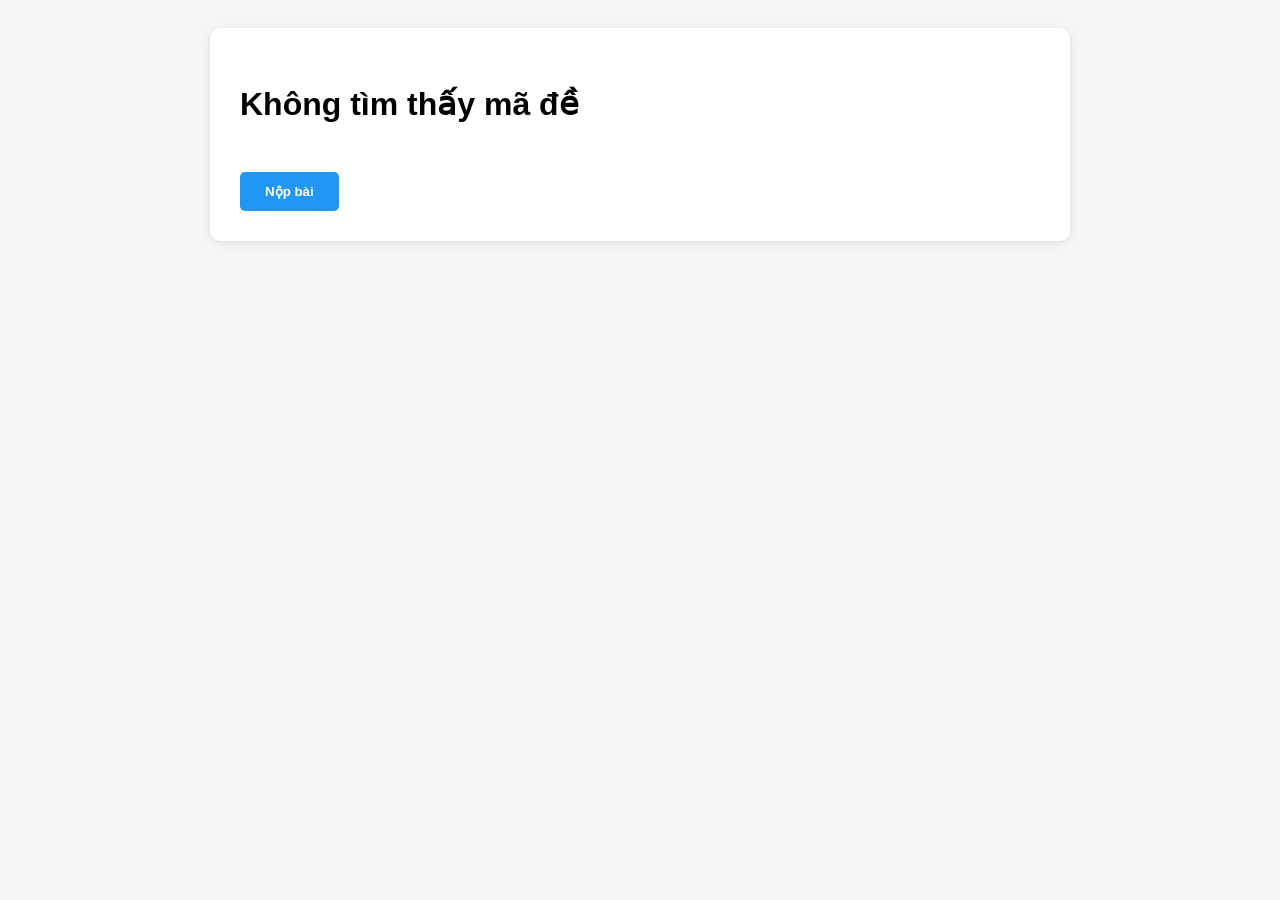
<file: exam/watch_oldexam.html>
<!DOCTYPE html>
<html lang="vi">
<head>
<meta charset="UTF-8">
<title>Thi trắc nghiệm</title>
<style>
    body { font-family: 'Segoe UI', Tahoma, Geneva, Verdana, sans-serif; padding: 20px; line-height: 1.6; background-color: #f4f7f6; }
    .container { max-width: 800px; margin: auto; background: white; padding: 30px; border-radius: 10px; box-shadow: 0 2px 10px rgba(0,0,0,0.1); }
    .question { margin-bottom: 20px; padding: 15px; border: 1px solid #eee; border-radius: 8px; display: none; /* Ẩn chi tiết lúc đầu */ }
    .correct { background: #e8f5e9; border-color: #4caf50; }
    .wrong { background: #ffebee; border-color: #f44336; }
    .answer-result { margin-top: 10px; padding: 8px; background: rgba(255,255,255,0.7); border-left: 4px solid #333; font-size: 0.9em; }
    input[type="text"] { padding: 8px; width: 250px; margin-top: 10px; border: 1px solid #ccc; border-radius: 4px; }
    label { cursor: pointer; display: block; margin: 8px 0; padding: 5px; border-radius: 4px; }
    label:hover { background: #f0f0f0; }
    
    #score-modal {
        display: none; position: fixed; z-index: 100; left: 0; top: 0; width: 100%; height: 100%;
        background-color: rgba(0,0,0,0.5); align-items: center; justify-content: center;
    }
    .modal-content {
        background: white; padding: 30px; border-radius: 10px; text-align: center; max-width: 400px; width: 90%;
    }
    
    .btn { padding: 12px 25px; cursor: pointer; border: none; border-radius: 5px; font-weight: bold; transition: 0.3s; }
    .btn-submit { background: #2196F3; color: white; margin-top: 20px; }
    .btn-detail { background: #4CAF50; color: white; margin-top: 15px; display: none; }
    .btn:hover { opacity: 0.8; }
</style>
</head>
<body>

<div class="container">
    <h1 id="title">Đang tải đề thi...</h1>
    <div id="quiz"></div>
    <button id="btn-submit" class="btn btn-submit" onclick="submitQuiz()">Nộp bài</button>
    <button id="btn-view-detail" class="btn btn-detail" onclick="showDetails()">Xem chi tiết bài làm</button>
</div>

<!-- Modal hiện điểm -->
<div id="score-modal">
    <div class="modal-content">
        <h2>Kết Quả Bài Làm</h2>
        <p id="score-text" style="font-size: 1.5em; color: #2196F3; font-weight: bold;"></p>
        <p id="stats-text"></p>
        <button class="btn btn-submit" onclick="closeModal()">Đóng</button>
    </div>
</div>


<script src="../data/event/runtime.js"></script>


</body>
</html>
</file>
<file: data/style/exam.css>
:root {
    --primary-color: #4361ee;
    --bg-color: #f8f9fa;
    --sidebar-color: #ffffff;
    --text-main: #2b2d42;
    --text-muted: #8d99ae;
    --white: #ffffff;
}

* {
    margin: 0;
    padding: 0;
    box-sizing: border-box;
    font-family: 'Segoe UI', Tahoma, Geneva, Verdana, sans-serif;
}

body {
    background-color: var(--bg-color);
    color: var(--text-main);
}
.logout {
    margin-top: auto;
}

.logout a {
    text-decoration: none;
    color: #ef233c;
    font-weight: bold;
}

/* Main Content Styling */
.main-content {
    flex: 1;
    padding: 30px 50px;
}

header {
    display: flex;
    justify-content: space-between;
    align-items: center;
    margin-bottom: 40px;
}

.welcome-text h1 {
    font-size: 24px;
    margin-bottom: 5px;
}

.welcome-text p {
    color: var(--text-muted);
}

.user-profile img {
    width: 45px;
    height: 45px;
    border-radius: 50%;
    object-fit: cover;
    border: 2px solid var(--primary-color);
}

.stats-cards {
    display: grid;
    grid-template-columns: repeat(auto-fit, minmax(200px, 1fr));
    gap: 20px;
    margin-bottom: 40px;
}

.card {
    background: var(--white);
    padding: 20px;
    border-radius: 12px;
    display: flex;
    align-items: center;
    box-shadow: 0 4px 6px rgba(0,0,0,0.05);
}

.card i {
    font-size: 30px;
    color: var(--primary-color);
    margin-right: 15px;
}

.exam-list h2 {
    margin-bottom: 20px;
    font-size: 20px;
}

.exam-grid {
    display: grid;
    grid-template-columns: repeat(auto-fill, minmax(300px, 1fr));
    gap: 25px;
}

.exam-item {
    background: var(--white);
    padding: 25px;
    border-radius: 15px;
    box-shadow: 0 10px 15px rgba(0,0,0,0.05);
    transition: transform 0.3s ease;
    border-top: 5px solid var(--primary-color);
}

.exam-item:hover {
    transform: translateY(-5px);
}

.category {
    font-size: 12px;
    background: #e0e7ff;
    color: var(--primary-color);
    padding: 4px 10px;
    border-radius: 20px;
    font-weight: bold;
}

.exam-item h3 {
    margin: 15px 0 10px;
}

.exam-item p {
    font-size: 14px;
    color: var(--text-muted);
    margin-bottom: 5px;
}

.btn-start {
    width: 100%;
    padding: 12px;
    margin-top: 20px;
    border: none;
    border-radius: 8px;
    background-color: var(--primary-color);
    color: white;
    font-weight: bold;
    cursor: pointer;
    transition: 0.3s;
}

.btn-start:hover {
    background-color: #3046c9;
}

.auth-container {

    width: 100%;
    height: 70vh; display: flex; justify-content: center; align-items: center;
}

.auth-box {
    background: var(--white);
    padding: 40px;
    border-radius: 20px;
    box-shadow: 0 15px 35px rgba(0,0,0,0.2);
    text-align: center;
}

.auth-logo h2 {
    color: var(--primary-color);
    font-size: 28px;
    letter-spacing: 1px;
}

.auth-logo span {
    color: var(--text-main);
}

.auth-logo p {
    color: var(--text-muted);
    font-size: 14px;
    margin-bottom: 30px;
}

.auth-tabs {
    display: flex;
    margin-bottom: 30px;
    border-bottom: 2px solid #f0f0f0;
}

.tab-btn {
    flex: 1;
    padding: 10px;
    border: none;
    background: none;
    cursor: pointer;
    font-weight: 600;
    color: var(--text-muted);
    transition: 0.3s;
}

.tab-btn.active {
    color: var(--primary-color);
    border-bottom: 2px solid var(--primary-color);
}

.auth-form {
    display: none;
}

.auth-form.active {
    display: block;
    animation: fadeIn 0.5s ease;
}

@keyframes fadeIn {
    from { opacity: 0; transform: translateY(10px); }
    to { opacity: 1; transform: translateY(0); }
}

.input-group {
    position: relative;
    margin-bottom: 20px;
}

.input-group i {
    position: absolute;
    left: 15px;
    top: 50%;
    transform: translateY(-50%);
    color: var(--text-muted);
}

.input-group input {
    width: 100%;
    padding: 12px 56px 12px 45px;
    border: 1px solid #ddd;
    border-radius: 8px;
    outline: none;
    transition: 0.3s;
}

.input-group input:focus {
    border-color: var(--primary-color);
    box-shadow: 0 0 8px rgba(67, 97, 238, 0.2);
}

.form-options {
    display: flex;
    justify-content: space-between;
    font-size: 13px;
    margin-bottom: 20px;
    color: var(--text-muted);
}

.form-options a {
    color: var(--primary-color);
    text-decoration: none;
}

.btn-auth {
    width: 100%;
    padding: 12px;
    background: var(--primary-color);
    color: white;
    border: none;
    border-radius: 8px;
    font-weight: bold;
    cursor: pointer;
    font-size: 16px;
    transition: 0.3s;
}

.btn-auth:hover {
    background: #3046c9;
}
</file>
